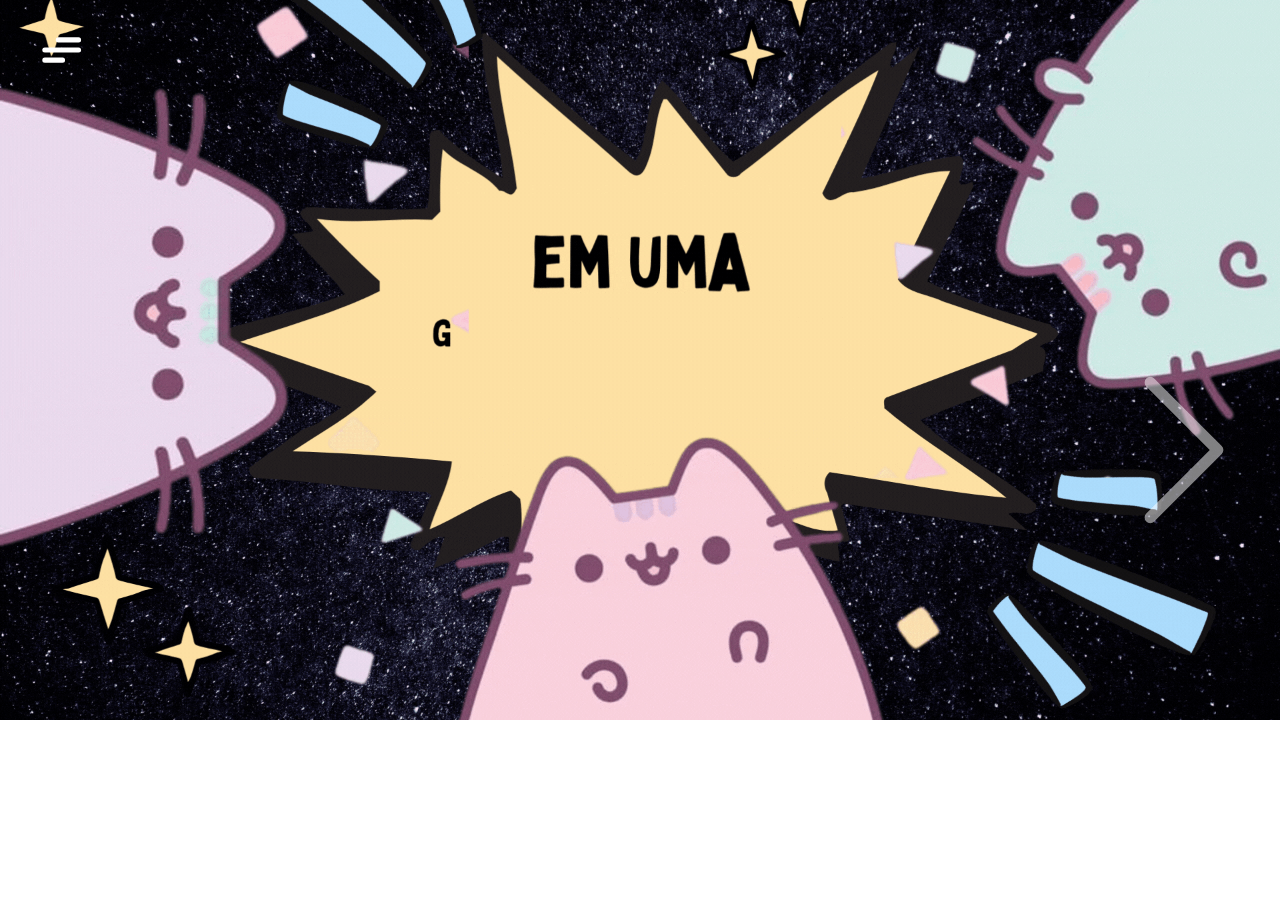
<file: comicGIT.html>
<!DOCTYPE html>
<html lang="pt">
<head>
    <meta charset="UTF-8">
    <meta name="viewport" content="width=device-width, initial-scale=1.0">
    <title>COMIC</title>
    <link href="https://cdn.jsdelivr.net/npm/bootstrap@5.3.3/dist/css/bootstrap.min.css" rel="stylesheet" integrity="sha384-QWTKZyjpPEjISv5WaRU9OFeRpok6YctnYmDr5pNlyT2bRjXh0JMhjY6hW+ALEwIH" crossorigin="anonymous">
</head>
<body>

      <div id="menu">
        <div class="hamburger-area">
          <div class="hamburger">
            <svg viewBox="0 0 32 32">
              <path class="line line-top-bottom" d="M27 10 13 10C10.8 10 9 8.2 9 6 9 3.5 10.8 2 13 2 15.2 2 17 3.8 17 6L17 26C17 28.2 18.8 30 21 30 23.2 30 25 28.2 25 26 25 23.8 23.2 22 21 22L7 22"></path>
              <path class="line" d="M7 16 27 16"></path>
            </svg>
          </div>
          <ul class="teste">
            <li></li>
            <li><a class="dropdown-item" href="index.html">HOME</a></li>
            <li><hr class="dropdown-divider"></li>
            <li><a class="dropdown-item" href="solGIT.html">SOL</a></li>
            <li><hr class="dropdown-divider"></li>
            <li><a class="dropdown-item" href="mercurioGIT.html">MERCÚRIO</a></li>
            <li><hr class="dropdown-divider"></li>
            <li><a class="dropdown-item" href="venusGIT.html">VÊNUS</a></li>
            <li><hr class="dropdown-divider"></li>
            <li><a class="dropdown-item" href="terraGIT.html">TERRA</a></li>
            <li><hr class="dropdown-divider"></li>
            <li><a class="dropdown-item" href="marteGIT.html">MARTE</a></li>
            <li><hr class="dropdown-divider"></li>
            <li><a class="dropdown-item" href="jupiterGIT.html">JÚPITER</a></li>
            <li><hr class="dropdown-divider"></li>
            <li><a class="dropdown-item" href="saturnoGIT.html">SATURNO</a></li>
            <li><hr class="dropdown-divider"></li>
            <li><a class="dropdown-item" href="uranoGIT.html">URANO</a></li>
            <li><hr class="dropdown-divider"></li>
            <li><a class="dropdown-item" href="netunoGIT.html">NETUNO</a></li>
            <li><hr class="dropdown-divider"></li>
            <li><a class="dropdown-item" href="comicGIT.html">COMIC</a></li>
            <li><hr class="dropdown-divider"></li>
            <li><a class="dropdown-item" href="https://scratch.mit.edu/projects/1013367686/fullscreen/">JOGUINHO</a></li>
          </ul>
        </div>
      </div>


    <div id="carouselExample" class="carousel slide" data-bs-wrap="false">
        <div class="carousel-inner">
          <div class="carousel-item active">
            <img src="img/pag1.gif" class="d-block w-100" alt="...">
          </div>
          <div class="carousel-item">
            <img src="img/pag2.gif" class="d-block w-100" alt="...">
          </div>
          <div class="carousel-item">
            <img src="img/pag3.gif" class="d-block w-100" alt="...">
          </div>
          <div class="carousel-item">
            <img src="img/pag4.gif" class="d-block w-100" alt="...">
          </div>
          <div class="carousel-item">
            <a href="https://scratch.mit.edu/projects/1013367686/fullscreen/">
              <img src="img/pag5.gif" class="d-block w-100" alt="..."></a> 
            <img src="img/pag6.gif" class="d-block w-100" alt="...">
          </div>
          <div class="carousel-item">
            <img src="img/pag7.gif" class="d-block w-100" alt="...">
          </div> <div class="carousel-item">
            <img src="img/pag8.gif" class="d-block w-100" alt="...">
          </div>
          <button id="prevBtn" class="carousel-control-prev" type="button" data-bs-target="#carouselExample" data-bs-slide="prev">
            <span class="carousel-control-prev-icon" aria-hidden="true"></span>
            <span class="visually-hidden">Previous</span>
          </button>
          <button id="nextBtn" class="carousel-control-next" type="button" data-bs-target="#carouselExample" data-bs-slide="next">
            <span class="carousel-control-next-icon" aria-hidden="true"></span>
            <span class="visually-hidden">Next</span>
          </button>

      </div>
      <style>
        .carousel-control-prev,
        .carousel-control-next {
          top: 50%;
          transform: translateY(-50%);
          height: auto;
          position: fixed;
        }

        .carousel-control-prev-icon,
        .carousel-control-next-icon {
          width: 20vh;   /* Largura em relação à altura da tela */
          height: 20vh;  /* Altura em relação à altura da tela */
          background-size: contain; /* Garante que o ícone se ajuste */
          position: fixed;
        }
        /* Menu */
        #menu {
          position: absolute;
          top: 2.5vh;       /* 20px */
          left: 2.6vw;     /* 50px */
          z-index: 1000;
        }

        .hamburger-area {
          position: relative;
          display: inline-block;
        }

        .hamburger {
          cursor: pointer;
        }

        .hamburger svg {
          height: 6vh; /* Responsivo */
          transition: transform 0.3s;
        }

        .line {
          fill: none;
          stroke: white;
          stroke-linecap: round;
          stroke-linejoin: round;
          stroke-width: 0.1875rem; /* 3px */
        }

        .line-top-bottom {
          stroke-dasharray: 12 63;
        }

        .hamburger-area:hover .teste {
          opacity: 1;
          pointer-events: auto;
        }

        .teste {
          position: absolute;
          margin-top: -0.5vh;
          left: -1.8vw; 
          background-color: transparent;
          border-radius: 2vh;
          padding: 1vh;
          opacity: 0;
          pointer-events: none;
          transition: opacity 0.3s ease;
          width: 6vw;
        }

        .dropdown-item {
          text-decoration: none;
          color: white;
          display: block;
          padding: 0.5vh;
          font-weight: bold;
          font-size: clamp(1.7vh, 1.7vh, 2vh);
          text-align: center;
        }

        .dropdown-item:hover {
          color: #ffd700;
          letter-spacing: 0.1vw;
          align-items: center;
        }

        .dropdown-divider {
          border: none;
          height: 0.2vh;
          background: white;
        }

        li {
          list-style: none;
        }

        .hamburger input:checked + svg {
          transform: rotate(-45deg);
        }

        .hamburger input:checked + svg .line-top-bottom {
          stroke-dasharray: 20 300;
          stroke-dashoffset: -32.42;
        }
      </style>
      <script>
        document.addEventListener('DOMContentLoaded', function () {
          const carouselElement = document.querySelector('#carouselExample');
          const items = carouselElement.querySelectorAll('.carousel-item');
          const prevBtn = document.getElementById('prevBtn');
          const nextBtn = document.getElementById('nextBtn');

          const updateButtons = () => {
            const activeIndex = [...items].findIndex(item => item.classList.contains('active'));

            // Esconde o botão da esquerda no primeiro slide
            if (activeIndex === 0) {
              prevBtn.style.display = 'none';
            } else {
              prevBtn.style.display = '';
            }

            // Esconde o botão da direita no último slide
            if (activeIndex === items.length - 1) {
              nextBtn.style.display = 'none';
            } else {
              nextBtn.style.display = '';
            }
          };

          // Inicial
          updateButtons();

          // Quando o slide muda
          carouselElement.addEventListener('slid.bs.carousel', updateButtons);
        });
      </script>


    <script src="https://cdn.jsdelivr.net/npm/bootstrap@5.3.3/dist/js/bootstrap.bundle.min.js" integrity="sha384-YvpcrYf0tY3lHB60NNkmXc5s9fDVZLESaAA55NDzOxhy9GkcIdslK1eN7N6jIeHz" crossorigin="anonymous"></script>
</body>
</html>
</file>
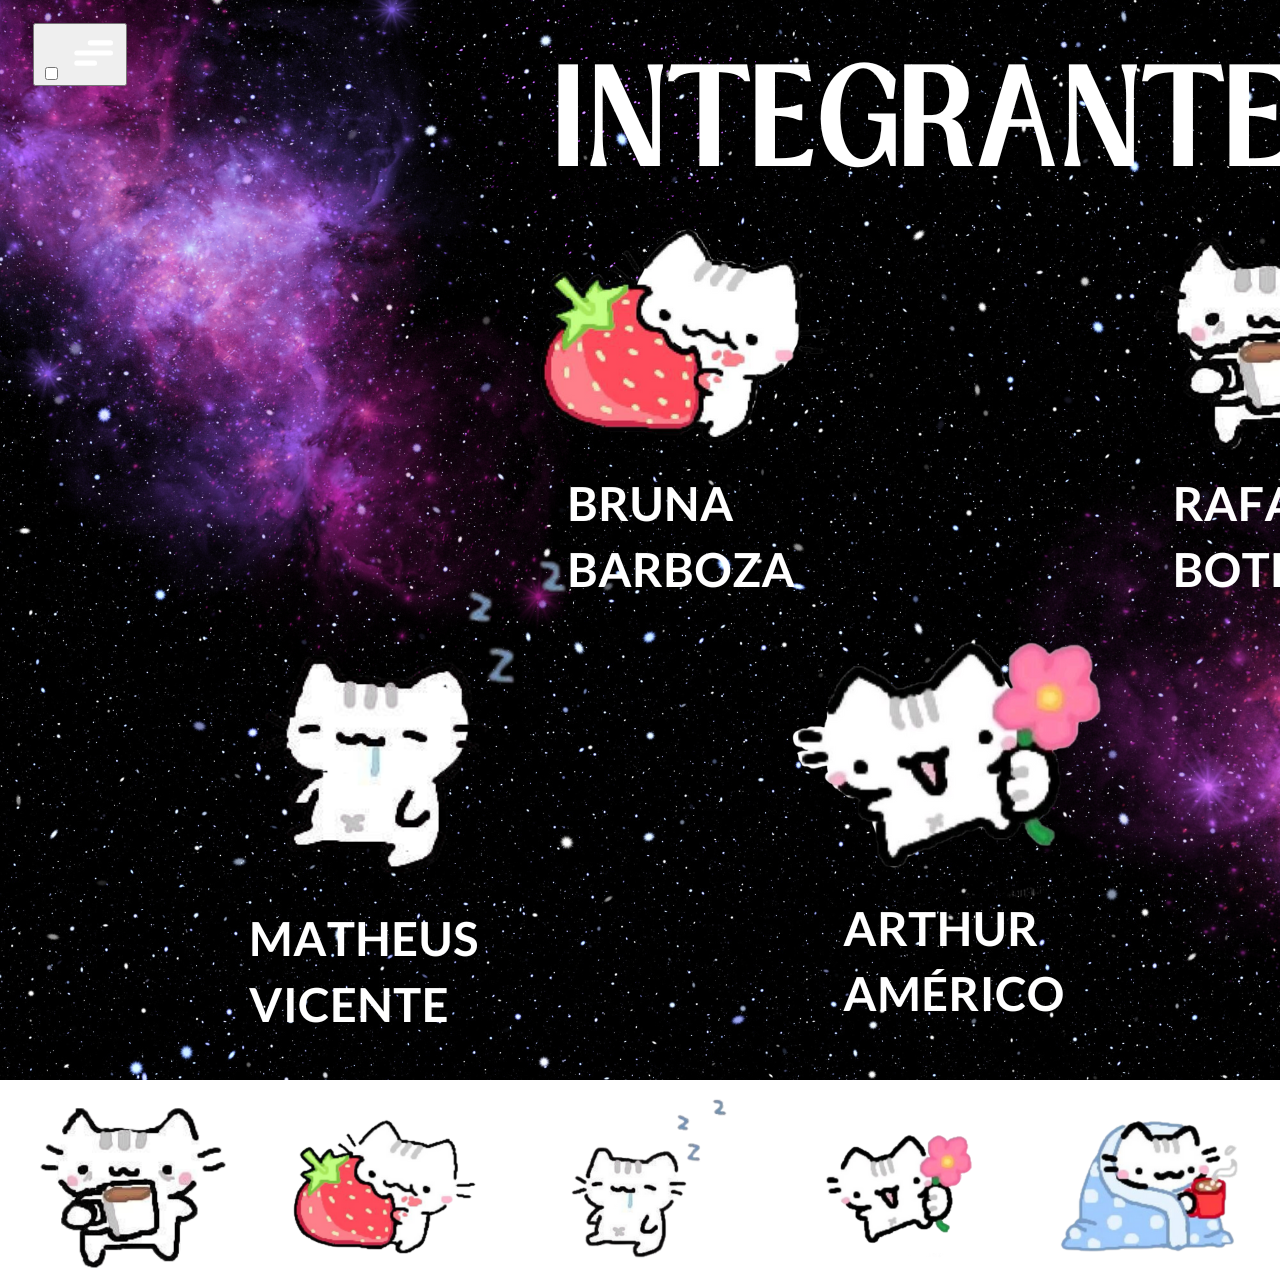
<file: sobre.html>
<!DOCTYPE html>
<html lang="pt">
<head>
    <meta charset="UTF-8">
    <meta name="viewport" content="width=device-width, initial-scale=1.0">
    <title>Sistema Solar</title>
    <link rel="stylesheet" href="sobre.css">
</head>
<body>
    <img src="img/grupo.png" alt="">

    <div class="container"> 
        <li><a href="https://github.com/bruxa61"><img src="img/rafa.png" alt=""></a></li>
        <li><a href="https://github.com/brubsb"><img src="img/bruna.png" alt=""></a></li>
        <li><a href="https://github.com/vicenteruedamatheus"><img src="img/matheus.png" alt=""></a></li>
        <li><a href="https://github.com/intentdoor"><img src="img/arthur.png" alt=""></a></li>
        <li><a href="https://github.com/Rai123100"><img src="img/rai.png" alt=""></a></li>
    </div>

     <!-- Menu -->
  <div id="menu">
    <button id="bot">   
            <label class="hamburger">
            <input type="checkbox" id="teste">
                <svg viewBox="0 0 32 32">
                    <path class="line line-top-bottom" d="M27 10 13 10C10.8 10 9 8.2 9 6 9 3.5 10.8 2 13 2 15.2 2 17 3.8 17 6L17 26C17 28.2 18.8 30 21 30 23.2 30 25 28.2 25 26 25 23.8 23.2 22 21 22L7 22"></path>
                    <path class="line" d="M7 16 27 16"></path>
                </svg> 
                <div class="teste">
        </label> 
            <li><a class="dropdown-item" href="index.html">HOME</a></li>
            <li><hr class="dropdown-divider"></li>
            <li><a class="dropdown-item" href="solGIT.html">SOL</a></li>
            <li><hr class="dropdown-divider"></li>
            <li><a class="dropdown-item" href="mercurioGIT.html">MERCÚRIO</a></li>
            <li><hr class="dropdown-divider"></li>
            <li><a class="dropdown-item" href="venusGIT.html">VÊNUS</a></li>
            <li><hr class="dropdown-divider"></li>
            <li><a class="dropdown-item" href="terraGIT.html">TERRA</a></li>
            <li><hr class="dropdown-divider"></li>
            <li><a class="dropdown-item" href="solGIT.html">MARTE</a></li>
            <li><hr class="dropdown-divider"></li>
            <li><a class="dropdown-item" href="jupiterGIT.html">JÚPITER</a></li>
            <li><hr class="dropdown-divider"></li>
            <li><a class="dropdown-item" href="saturnoGIT.html">SATURNO</a></li>
            <li><hr class="dropdown-divider"></li>
            <li><a class="dropdown-item" href="uranoGIT.html">URANO</a></li>
            <li><hr class="dropdown-divider"></li>
            <li><a class="dropdown-item" href="netunoGIT.html">NETUNO</a></li>
            <li><hr class="dropdown-divider"></li>
            <li><a class="dropdown-item" href="comicGIT.html">COMIC</a></li>
            <li><hr class="dropdown-divider"></li>
            <li><a class="dropdown-item" href="https://scratch.mit.edu/projects/1013367686/fullscreen/">JOGUINHO</a></li>
        </div>

    </button></div>
</body>
</html>
</file>
<file: sobre.css>
body{
    margin-top: 0;
    margin: 0;
}

#tamanho{
      width: 100vw;
}

  /* Menu */
  #menu {
    position: absolute;
    top: 2.5vh;       /* 20px */
    left: 2.6vw;     /* 50px */
    z-index: 1000;
  }

  .hamburger-area {
    position: relative;
    display: inline-block;
  }

  .hamburger {
    cursor: pointer;
  }

  .hamburger svg {
    height: 6vh; /* Responsivo */
    transition: transform 0.3s;
  }

  .line {
    fill: none;
    stroke: white;
    stroke-linecap: round;
    stroke-linejoin: round;
    stroke-width: 0.1875rem; /* 3px */
  }

  .line-top-bottom {
    stroke-dasharray: 12 63;
  }

  .hamburger-area:hover .teste {
    opacity: 1;
    pointer-events: auto;
  }

  .teste {
    position: absolute;
    margin-top: -0.5vh;
    left: -1.8vw; 
    background-color: transparent;
    border-radius: 2vh;
    padding: 1vh;
    opacity: 0;
    pointer-events: none;
    transition: opacity 0.3s ease;
    width: 6vw;
  }

  .dropdown-item {
    text-decoration: none;
    color: white;
    display: block;
    padding: 0.5vh;
    font-weight: bold;
    font-size: clamp(1.7vh, 1.7vh, 2vh);
    text-align: center;
  }

  .dropdown-item:hover {
    color: #ffd700;
    letter-spacing: 0.1vw;
    align-items: center;
  }

  .dropdown-divider {
    border: none;
    height: 0.2vh;
    background: white;
  }

  li {
    list-style: none;
  }

  .hamburger input:checked + svg {
    transform: rotate(-45deg);
  }

  .hamburger input:checked + svg .line-top-bottom {
    stroke-dasharray: 20 300;
    stroke-dashoffset: -32.42;
  }


  /* GITHUB */

  .container{
    display: flex;
    flex-wrap: wrap;
    justify-content: space-around;
    align-items: center;
    width: 100vw;
    height: 10vh;
  }
</file>
